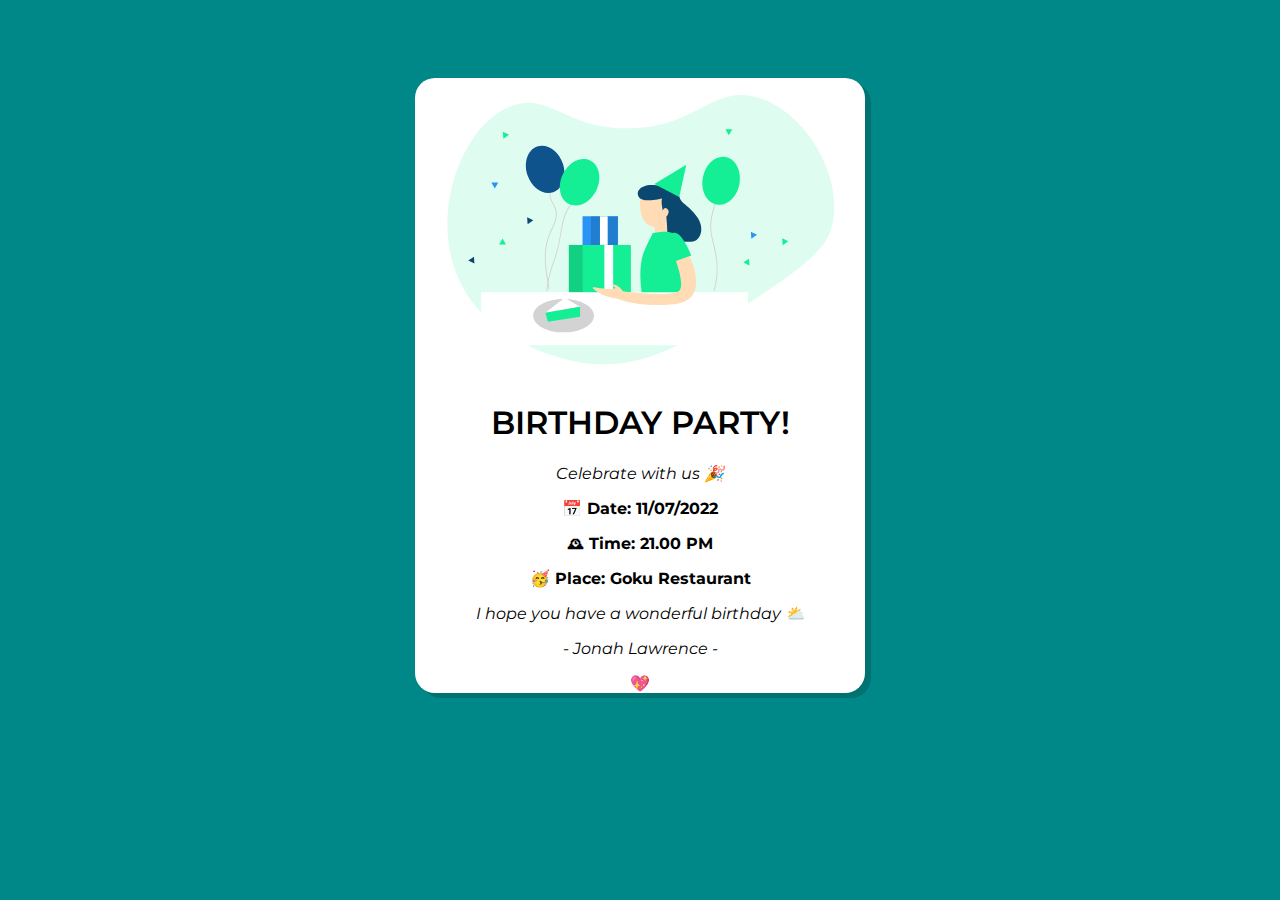
<file: Lesson2/index.html>
<!DOCTYPE html>
<html lang="en">
<head>
    <meta charset="UTF-8">
    <title>Title</title>
    <link rel="stylesheet" href="style.css">

    <link rel="preconnect" href="https://fonts.googleapis.com">
    <link rel="preconnect" href="https://fonts.gstatic.com" crossorigin>
    <link href="https://fonts.googleapis.com/css2?family=Montserrat:ital,wght@0,400;1,400&display=swap" rel="stylesheet">
    <link href="https://fonts.googleapis.com/css2?family=Montserrat:ital,wght@0,600;1,600&display=swap" rel="stylesheet">
</head>
<body>
    <div>
        <svg xmlns="http://www.w3.org/2000/svg" viewBox="0 0 1239 886" width="400" height="300">
            <style>
                tspan { white-space:pre }
                .shp0 { opacity: 0.141;fill: #14ef95 }
                .shp1 { fill: #14ef95 }
                .shp2 { fill: #0b4870 }
                .shp3 { fill: #2a94f4 }
                .shp4 { fill: #ffffff }
                .shp5 { opacity: 0.349;fill: #0e538c }
                .shp6 { opacity: 0.129;fill: #000000 }
                .shp7 { fill: #ffdcb6 }
                .shp8 { fill: #d3d3d3 }
                .shp9 { fill: #0e538c }
            </style>
            <g id="Wall">
                <path id="Layer" class="shp0" d="M439.4 860.2C412.7 856.2 133.3 810.1 47.4 575.2C-27.6 370.1 78.9 114.3 225.4 63.2C339.9 23.3 392.5 138.5 589.4 134.2C794.2 129.8 841.5 3 975.4 36.2C1129.8 74.5 1258.6 290.6 1211.4 446.2C1201.5 478.9 1177.8 528.7 1024.4 630.2C780.3 791.8 633.2 889.1 439.4 860.2Z"/>
                <path id="Layer" class="shp1" d="M193.7 475.8L183.1 494.2L204.4 494.2L193.7 475.8Z"/>
                <path id="Layer" class="shp2" d="M105.1 532L87.5 544L106.7 553.2L105.1 532Z"/>
                <path id="Layer" class="shp1" d="M957.1 538L939.5 550L958.7 559.2L957.1 538Z"/>
                <path id="Layer" class="shp1" d="M1061.4 496.2L1079 484.2L1059.8 474.9L1061.4 496.2Z"/>
                <path id="Layer" class="shp3" d="M964.4 476.2L982 464.2L962.8 454.9L964.4 476.2Z"/>
                <path id="Layer" class="shp1" d="M196.4 166.2L214 154.2L194.8 144.9L196.4 166.2Z"/>
                <path id="Layer" class="shp2" d="M271.4 431.2L289 419.2L269.8 409.9L271.4 431.2Z"/>
                <path id="Layer" class="shp3" d="M159.1 301.9L169.7 320.4L180.4 301.9L159.1 301.9Z"/>
                <path id="Layer" class="shp1" d="M884.1 136.9L894.7 155.4L905.4 136.9L884.1 136.9Z"/>
            </g>
            <g id="Gifts">
                <path id="Layer" class="shp1" d="M399.1 495.3L589.9 495.3L589.9 643.4L399.1 643.4L399.1 495.3Z"/>
                <path id="Layer" class="shp1" d="M460.3 495.3L590.9 495.3L590.9 643.4L460.3 643.4L460.3 495.3Z"/>
                <path id="Layer" class="shp4" d="M509.1 495.3L536.3 495.3L536.3 643.4L509.1 643.4L509.1 495.3Z"/>
                <path id="Layer" class="shp3" d="M441.5 406.7L551.1 406.7L551.1 495.3L441.5 495.3L441.5 406.7Z"/>
                <path id="Layer" class="shp5" d="M467.4 406.7L551.5 406.7L551.5 495.3L467.4 495.3L467.4 406.7Z"/>
                <path id="Layer" class="shp4" d="M495.5 406.7L519.4 406.7L519.4 495.3L495.5 495.3L495.5 406.7Z"/>
                <path id="Layer" class="shp6" d="M399 495L442 495L442 643L399 643L399 495Z"/>
            </g>
            <g id="Person">
                <path id="Layer" class="shp7" d="M622.5 334.9C622.5 334.9 603.3 432.4 665.1 440.7L665.1 472.8L707.3 472.8L711.1 330.8L622.5 334.8"/>
                <path id="Layer" class="shp2" d="M687.7 351.5C687.7 351.5 626.3 367.4 615.4 346.1C604.5 324.8 629.2 310.2 651.7 309.8C674.3 309.4 704.3 316.1 704.3 316.1C704.3 316.1 716 305.2 726 309.8C736 314.4 739.8 323.2 739.8 332.8C739.8 342.4 741.5 355.8 757.3 368.7C773.2 381.7 815 415.5 809.1 452.7C803.3 489.9 772.8 485.3 772.8 485.3C772.8 485.3 704.3 488.2 704.3 462.3C704.3 436.4 701 408.4 701 408.4C701 408.4 714.8 393.8 704.3 384.2C693.9 374.6 690.5 389.2 690.5 389.2C690.5 389.2 683.9 361.5 687.7 351.5Z"/>
                <path id="Layer" class="shp1" d="M659 459.1C659 459.1 641.3 492.8 630.7 519.6C620.1 546.4 617.9 593.6 623.5 632.6C629.1 671.7 599.5 699 606.8 704.6C614.1 710.2 765.3 741.4 763.1 683.9C760.9 626.4 743.6 584.5 742.4 558.3C741.3 532.1 738.5 467.9 720.1 458.9C701.7 449.9 659 459.1 659 459.1Z"/>
                <path id="Layer" class="shp1" d="M664 306.4L740.9 347.2L762.9 246.9L664 306.4Z"/>
                <g id="Layer">
                    <path id="Layer" class="shp4" d="M127.4 642.3L954.4 642.3L954.4 805.8L127.4 805.8L127.4 642.3Z"/>
                </g>
                <path id="Layer" class="shp7" d="M767.5 519.2C767.5 519.2 847.7 667.3 724.8 678.9C601.9 690.5 543.1 658.9 543.1 658.9L566.4 638.9C566.4 638.9 727.4 660.2 742.9 635C758.4 609.8 724.8 528.9 724.8 528.9L767.5 519.2Z"/>
                <path id="Layer" class="shp1" d="M719.6 548.9L778.4 528.2C778.4 528.2 747.4 445.4 719.6 459C691.8 472.6 719.6 548.9 719.6 548.9Z"/>
                <path id="Layer" class="shp7" d="M566.3 638.8C566.3 638.8 556 621.3 538.5 618.1C521 614.9 539.8 623.3 543 628.4C546.2 633.6 512 632.3 483.5 627.1C477.3 626 473.6 625.7 473 627.1C471.4 630.6 490.4 644.2 508.9 651.9C524.5 658.4 538.5 660.3 547.9 660.9C550.2 660.1 555.4 658.1 559.9 652.9C564.9 647.3 566 641.2 566.3 638.8Z"/>
            </g>
            <g id="Cake">
                <path id="Layer" class="shp8" d="M382.7 766.3C330.61 766.3 288.5 743.15 288.5 714.5C288.5 685.85 330.61 662.7 382.7 662.7C434.79 662.7 476.9 685.85 476.9 714.5C476.9 743.15 434.79 766.3 382.7 766.3Z"/>
                <path id="Layer" class="shp4" d="M326.4 705.4L385.9 658.9L433.8 686.7L326.4 705.4Z"/>
                <path id="Layer" class="shp1" d="M433.8 686.7L433.8 717.7L334.2 733.2L326.4 705.4"/>
            </g>
            <g id="Baloons">
                <g id="Layer">
                    <g id="Layer">
                        <path id="Layer" class="shp8" d="M342.4 325C333 342.7 345 360.6 352.8 376.3C358 386.8 360.4 397.6 358.5 409.3C356.8 419.9 352.4 429.9 347.9 439.6C339.1 458.5 330.9 476.8 327.4 497.6C323.9 518.1 323.9 539.1 325.7 559.8C327.7 583.9 332.1 607.7 336.6 631.4C337 633.3 339.9 632.5 339.5 630.6C331.6 589 323.6 546 329.5 503.6C332.5 482.4 339.9 463.5 349 444.3C356.7 428.1 364.7 410.4 361.5 392C357.9 370.6 333.1 349.1 345 326.5C345.9 324.8 343.3 323.3 342.4 325L342.4 325Z"/>
                    </g>
                </g>
                <g id="Layer">
                    <g id="Layer">
                        <path id="Layer" class="shp8" d="M410.1 363.4C385.5 388.3 378.6 423.4 373.1 456.7C370.1 475 367.2 493.3 362.2 511.2C356.7 531.2 349.4 550.6 343.2 570.4C336.3 592.4 330.7 614.8 330.1 638C330.1 639.9 333.1 639.9 333.1 638C334.1 596.8 351.2 558.7 362.8 519.8C373 485.7 374.9 449.9 384.6 415.7C389.9 397 398.3 379.4 412.1 365.5C413.6 364.2 411.4 362 410.1 363.4L410.1 363.4Z"/>
                    </g>
                </g>
                <path id="Layer" class="shp9" d="M350.68 331.93C320.64 342.51 285.22 319.43 271.46 280.3C257.69 241.18 270.85 201.01 300.9 190.44C330.95 179.87 366.36 202.95 380.13 242.07C393.89 281.19 380.73 321.36 350.68 331.93Z"/>
                <path id="Layer" class="shp1" d="M484.42 326.14C466.49 363.54 428.78 382.64 400.06 368.87C371.34 355.1 362.62 313.74 380.55 276.34C398.48 238.94 436.19 219.84 464.91 233.61C493.63 247.38 502.35 288.74 484.42 326.14Z"/>
                <g id="Layer">
                    <g id="Layer">
                        <path id="Layer" class="shp8" d="M863.4 346.4C854.5 357.4 849.4 371.4 845.5 384.8C840.9 400.4 837.9 416.6 837 432.9C836 451.5 840.3 469.8 844.6 487.8C850.2 511 855.8 534 856.9 558C858.1 584.8 854.7 611.5 847.2 637.2C846.7 639.1 849.5 639.8 850.1 638C862.9 594.6 862.5 550.2 852.2 506.4C847.4 485.7 840.5 464.5 839.9 443.2C839.4 427.5 842 411.6 845.6 396.3C849.5 379.9 854.8 361.9 865.6 348.5C866.8 347.1 864.7 344.9 863.4 346.4L863.4 346.4Z"/>
                    </g>
                </g>
                <path id="Layer" class="shp1" d="M927.53 307.57C919.76 348.31 888.19 376.42 856.9 370.45C825.61 364.48 806.6 326.72 814.37 285.98C822.15 245.24 853.72 217.13 885.01 223.1C916.3 229.07 935.31 266.83 927.53 307.57Z"/>
            </g>
        </svg>

        <h1>BIRTHDAY PARTY!</h1>
        <p><i>Celebrate with us &#127881</i></p>
        <p><b>&#128197; Date: 11/07/2022</b></p>
        <p><b>&#128368; Time: 21.00 PM</b></p>
        <p><b>&#129395; Place: Goku Restaurant</b></p>
        <p><i>I hope you have a wonderful birthday &#9925;</i></p>
        <p><i>- Jonah Lawrence -</i></p>
        <span>&#128150;</span>
    </div>
</body>
</html>
</file>
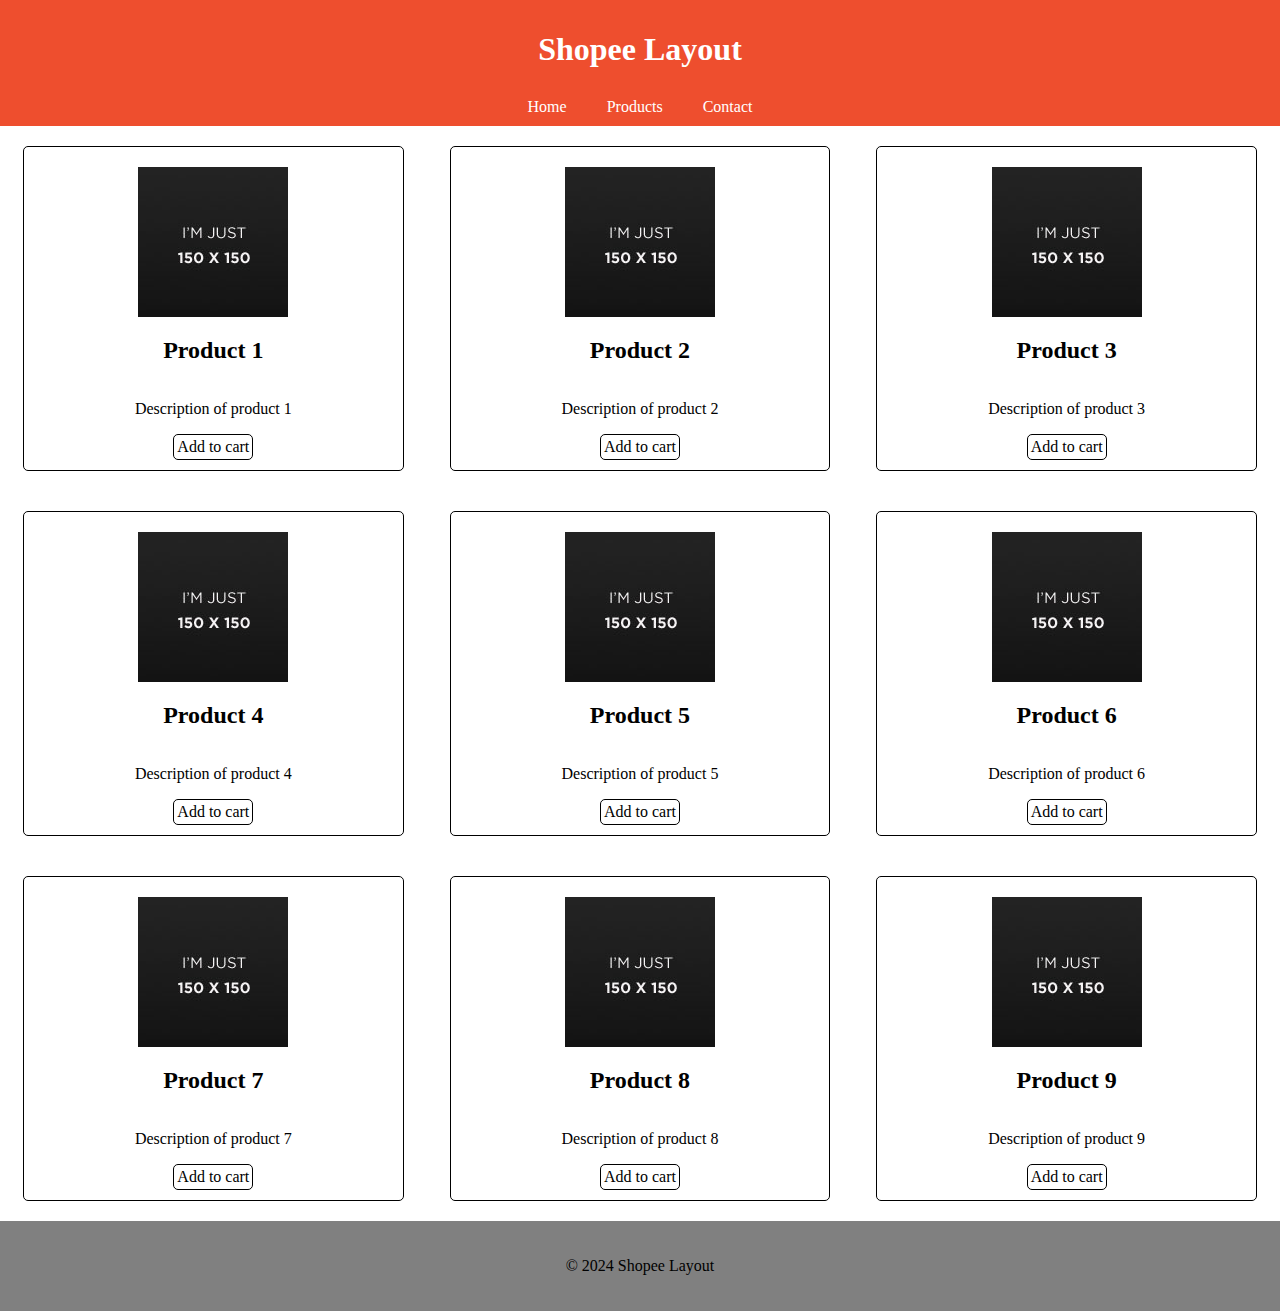
<file: Lesson3/index.html>
<!DOCTYPE html>
<html lang="en">
<head>
    <meta charset="UTF-8">
    <title>Shopee Layout</title>
    <link rel="stylesheet" href="styles.css">
</head>
<body>
    <div class="header">
        <h1>Shopee Layout</h1>
        <div class="menu">
            <div>Home</div>
            <div>Products</div>
            <div>Contact</div>
        </div>
    </div>

    <div class="content">
        <div class="product-container">
            <img src="/Lesson3/image-alignment-150x150.jpg" alt="image">
            <h2>Product 1</h2>
            <p>Description of product 1</p>
            <div class="btn">Add to cart</div>
        </div>
        <div class="product-container">
            <img src="/Lesson3/image-alignment-150x150.jpg" alt="image">
            <h2>Product 2</h2>
            <p>Description of product 2</p>
            <div class="btn">Add to cart</div>
        </div>
        <div class="product-container">
            <img src="/Lesson3/image-alignment-150x150.jpg" alt="image">
            <h2>Product 3</h2>
            <p>Description of product 3</p>
            <div class="btn">Add to cart</div>
        </div>
        <div class="product-container">
            <img src="/Lesson3/image-alignment-150x150.jpg" alt="image">
            <h2>Product 4</h2>
            <p>Description of product 4</p>
            <div class="btn">Add to cart</div>
        </div>
        <div class="product-container">
            <img src="/Lesson3/image-alignment-150x150.jpg" alt="image">
            <h2>Product 5</h2>
            <p>Description of product 5</p>
            <div class="btn">Add to cart</div>
        </div>
        <div class="product-container">
            <img src="/Lesson3/image-alignment-150x150.jpg" alt="image">
            <h2>Product 6</h2>
            <p>Description of product 6</p>
            <div class="btn">Add to cart</div>
        </div>
        <div class="product-container">
            <img src="/Lesson3/image-alignment-150x150.jpg" alt="image">
            <h2>Product 7</h2>
            <p>Description of product 7</p>
            <div class="btn">Add to cart</div>
        </div>
        <div class="product-container">
            <img src="/Lesson3/image-alignment-150x150.jpg" alt="image">
            <h2>Product 8</h2>
            <p>Description of product 8</p>
            <div class="btn">Add to cart</div>
        </div>
        <div class="product-container">
            <img src="/Lesson3/image-alignment-150x150.jpg" alt="image">
            <h2>Product 9</h2>
            <p>Description of product 9</p>
            <div class="btn">Add to cart</div>
        </div>
    </div>

    <div class="footer">
        <p>© 2024 Shopee Layout</p>
    </div>
</body>
</html>
</file>
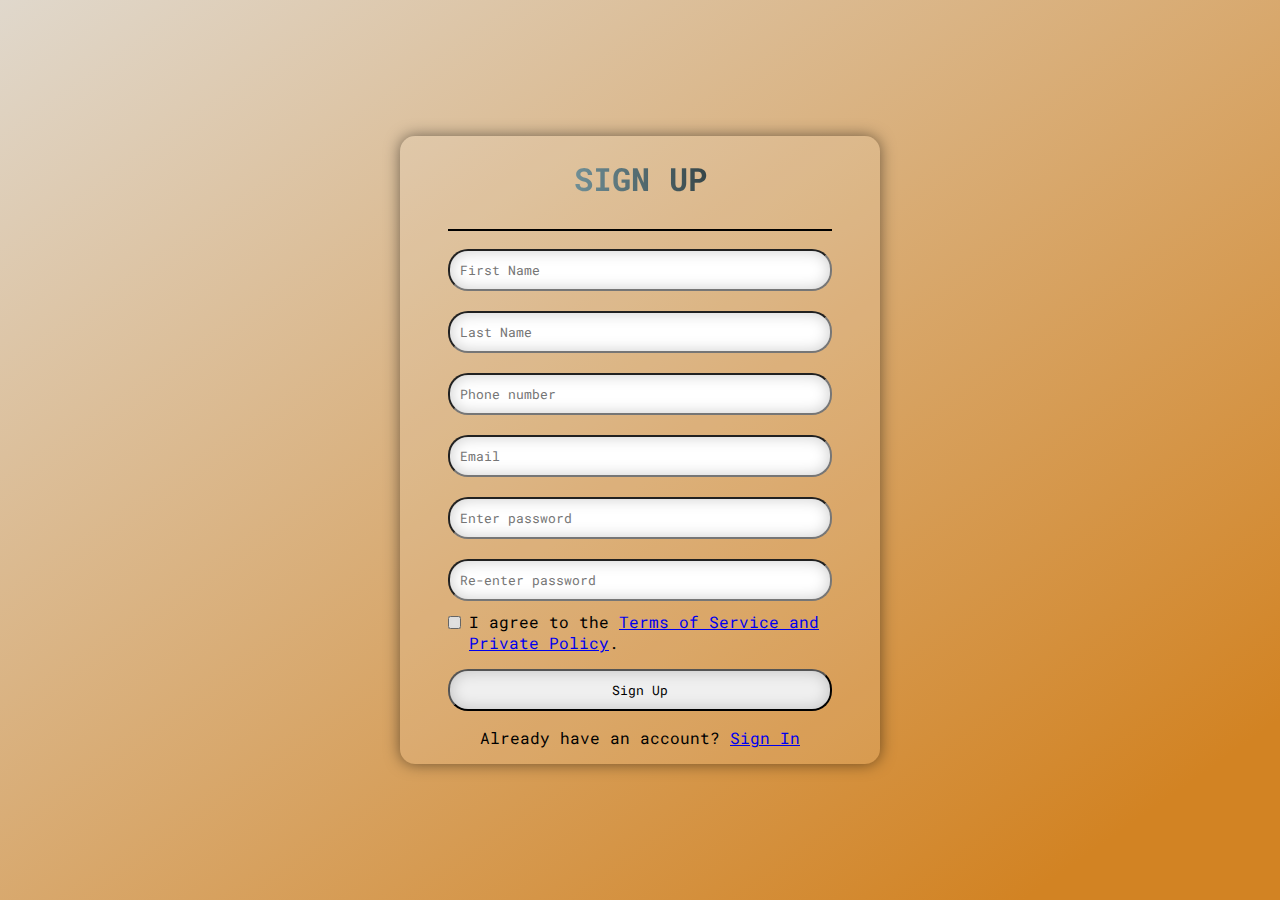
<file: Project/Register/index.html>
<!DOCTYPE html>
<html lang="en">
<head>
    <meta charset="UTF-8">
    <link rel="preconnect" href="https://fonts.googleapis.com">
    <link rel="preconnect" href="https://fonts.gstatic.com" crossorigin>
    <link href="https://fonts.googleapis.com/css2?family=Jersey+25&family=Roboto+Mono:ital,wght@0,100..700;1,100..700&display=swap" rel="stylesheet">
    <link rel="stylesheet" href="style.css">
    <title>Title</title>
</head>
<body>
    <div id="container">
        <h1>SIGN UP</h1>
        <hr>

        <form id="sign_up_form">
            <input type="text" id="first_name" name="first_name" placeholder="First Name">

            <input type="text" id="last_name" name="last_name" placeholder="Last Name">

            <input type="tel" id="phone" name="phone" placeholder="Phone number" pattern="^0[0-9]{9}$" required>

            <input type="email" id="email" name="email" placeholder="Email" required>

            <input type="password" id="pwd" name="pwd" placeholder="Enter password" pattern="^(?=.*[A-Z])(?=.*\d)[A-Za-z\d]{5,15}$" required>
            <!--                5 < length < 15, at least 1 cap 1 num, no special-->

            <input type="password" id="repeat_pwd" placeholder="Re-enter password" pattern="^(?=.*[A-Z])(?=.*\d)[A-Za-z\d]{5,15}$" required>

            <div class="policy_pane">
                <input type="checkbox" id="policy" name="agreed" value="1" required>
                <label for="policy">I agree to the <a href="#">Terms of Service and Private Policy</a>.</label>
            </div>

            <button type="submit" class="sign_up_btn">Sign Up</button>
        </form>

        <div class="sign_in">
            <p>Already have an account? <a href="#">Sign In</a></p>
        </div>
    </div>
</body>
</html>
</file>
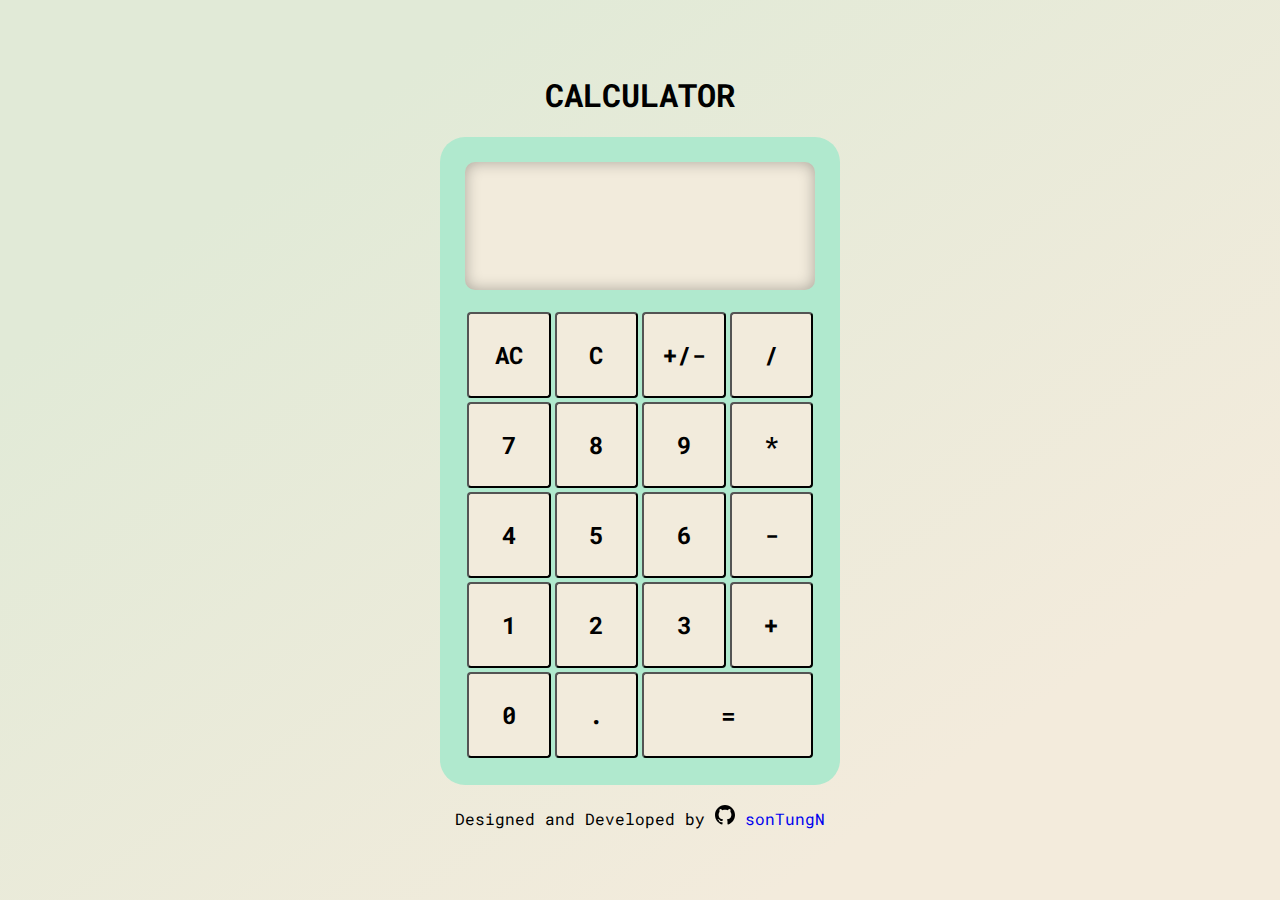
<file: Lesson4/calculator.html>
<!DOCTYPE html>
<html lang="en">
<head>
    <meta charset="UTF-8">
    <link rel="preconnect" href="https://fonts.googleapis.com">
    <link rel="preconnect" href="https://fonts.gstatic.com" crossorigin>
    <link href="https://fonts.googleapis.com/css2?family=Jersey+25&family=Roboto+Mono:ital,wght@0,100..700;1,100..700&display=swap" rel="stylesheet">
    <link rel="stylesheet" href="style.css">
    <title>Calculator</title>
</head>
<body>
    <h1 style="color: black">CALCULATOR</h1>

    <div id="calculator">
        <div id="input_screen">
            <div id="tmp"></div>
            <div id="input"></div>
        </div>

        <div id="buttons">
            <button id="AC">AC</button>
            <button id="C">C</button>
            <button id="integer">+/-</button>
            <button id="/" class="operator">/</button>
            <button id="7" class="number">7</button>
            <button id="8" class="number">8</button>
            <button id="9" class="number">9</button>
            <button id="*" class="operator">*</button>
            <button id="4" class="number">4</button>
            <button id="5" class="number">5</button>
            <button id="6" class="number">6</button>
            <button id="-" class="operator">-</button>
            <button id="1" class="number">1</button>
            <button id="2" class="number">2</button>
            <button id="3" class="number">3</button>
            <button id="+" class="operator">+</button>
            <button id="0" class="number">0</button>
            <button id="dot">.</button>
            <button id="equal">=</button>
        </div>
    </div>

    <footer>Designed and Developed by
        <a href="https://github.com/sonTungN" target="_blank">
            <svg xmlns="http://www.w3.org/2000/svg" width="20" height="20" viewBox="0 0 24 24"><path d="M12 0c-6.626 0-12 5.373-12 12 0 5.302 3.438 9.8 8.207 11.387.599.111.793-.261.793-.577v-2.234c-3.338.726-4.033-1.416-4.033-1.416-.546-1.387-1.333-1.756-1.333-1.756-1.089-.745.083-.729.083-.729 1.205.084 1.839 1.237 1.839 1.237 1.07 1.834 2.807 1.304 3.492.997.107-.775.418-1.305.762-1.604-2.665-.305-5.467-1.334-5.467-5.931 0-1.311.469-2.381 1.236-3.221-.124-.303-.535-1.524.117-3.176 0 0 1.008-.322 3.301 1.23.957-.266 1.983-.399 3.003-.404 1.02.005 2.047.138 3.006.404 2.291-1.552 3.297-1.23 3.297-1.23.653 1.653.242 2.874.118 3.176.77.84 1.235 1.911 1.235 3.221 0 4.609-2.807 5.624-5.479 5.921.43.372.823 1.102.823 2.222v3.293c0 .319.192.694.801.576 4.765-1.589 8.199-6.086 8.199-11.386 0-6.627-5.373-12-12-12z"/></svg>
            sonTungN
        </a>
    </footer>
</body>
<script src="script.js"></script>
</html>
</file>
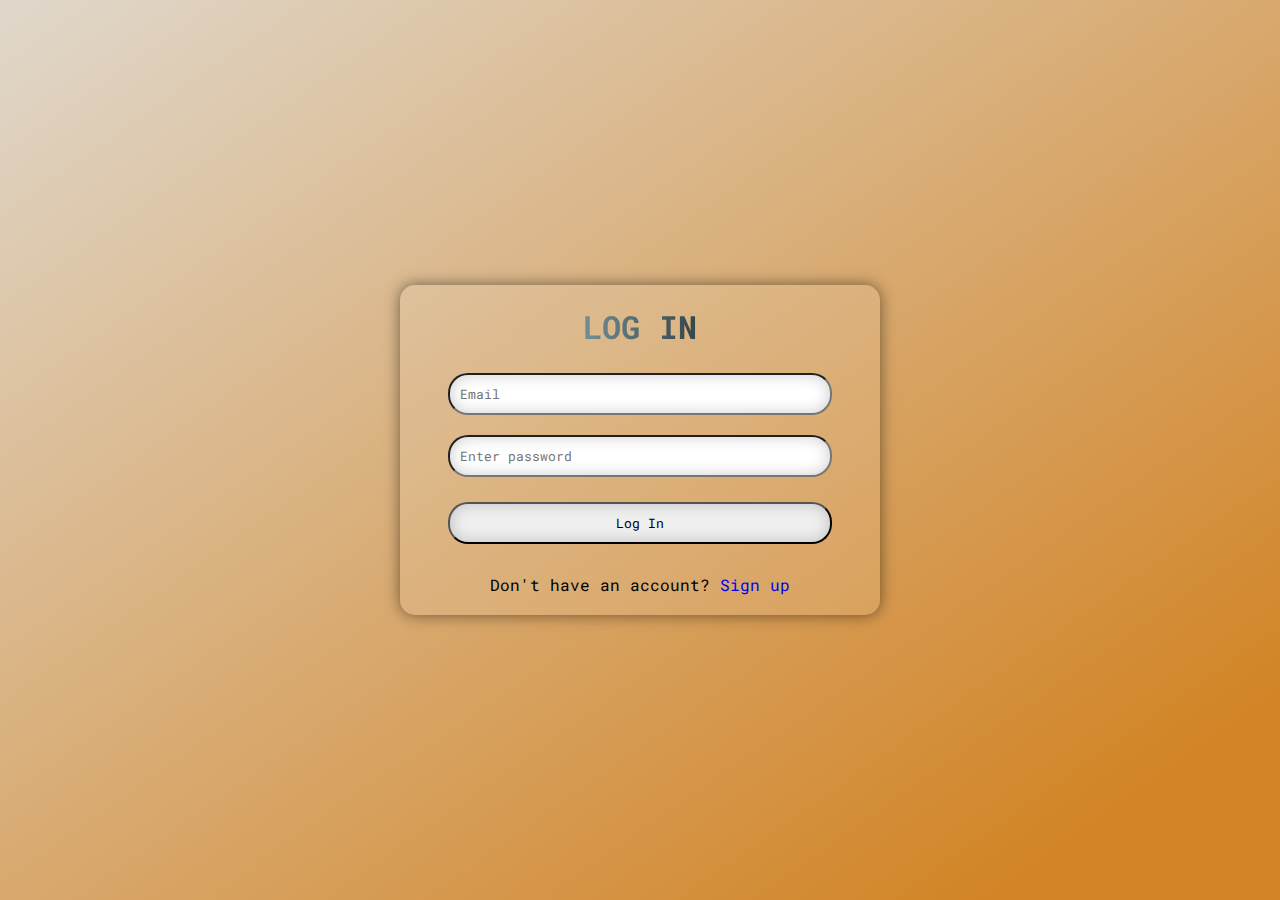
<file: Project/Login/login.html>
<!DOCTYPE html>
<html lang="en">
<head>
    <meta charset="UTF-8">
    <link rel="preconnect" href="https://fonts.googleapis.com">
    <link rel="preconnect" href="https://fonts.gstatic.com" crossorigin>
    <link href="https://fonts.googleapis.com/css2?family=Jersey+25&family=Roboto+Mono:ital,wght@0,100..700;1,100..700&display=swap" rel="stylesheet">

    <link rel="stylesheet" href="login.css">
    <title>Login</title>
</head>
<body>
<div id="container">
    <h1>LOG IN</h1>

    <form id="log_in_form">
        <input type="email" id="email" name="email" placeholder="Email" required>

        <input type="password" id="pwd" name="pwd" placeholder="Enter password" pattern="^(?=.*[A-Z])(?=.*\d)[A-Za-z\d]{5,15}$" required>
        <!--                5 < length < 15, at least 1 cap 1 num, no special-->

        <button type="submit" class="log_in_btn">Log In</button>
    </form>

    <p>Don't have an account? <a href="../Register/register.html">Sign up</a></p>
</div>
</body>
</html>
</file>
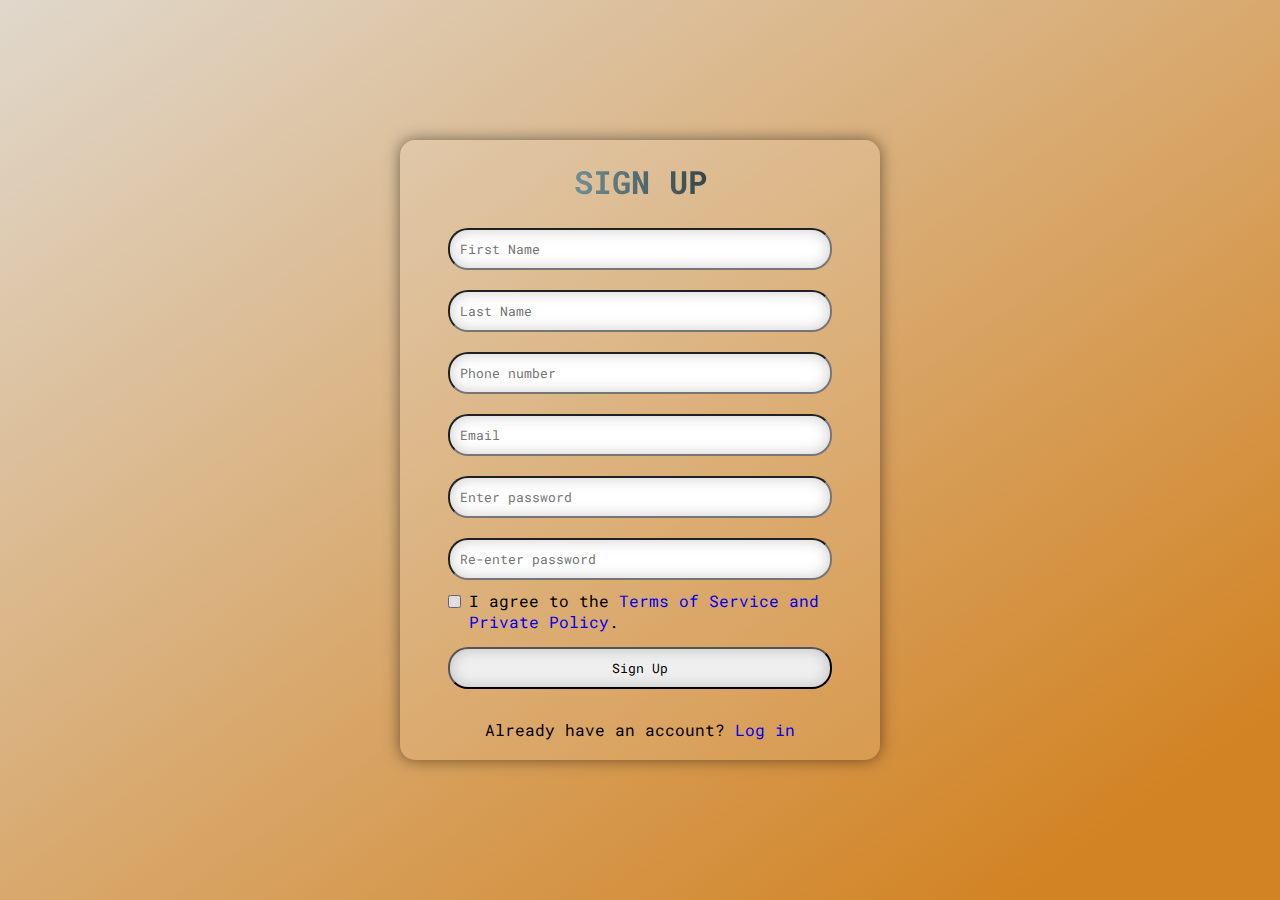
<file: Project/Register/register.html>
<!DOCTYPE html>
<html lang="en">
<head>
    <meta charset="UTF-8">
    <link rel="preconnect" href="https://fonts.googleapis.com">
    <link rel="preconnect" href="https://fonts.gstatic.com" crossorigin>
    <link href="https://fonts.googleapis.com/css2?family=Jersey+25&family=Roboto+Mono:ital,wght@0,100..700;1,100..700&display=swap" rel="stylesheet">

    <link rel="stylesheet" href="register.css">
    <title>Register</title>
</head>
<body>
    <div id="container">
        <h1>SIGN UP</h1>

        <form id="sign_up_form">
            <input type="text" id="first_name" name="first_name" placeholder="First Name">

            <input type="text" id="last_name" name="last_name" placeholder="Last Name">

            <input type="tel" id="phone" name="phone" placeholder="Phone number" pattern="^0[0-9]{9}$" required>

            <input type="email" id="email" name="email" placeholder="Email" required>

            <input type="password" id="pwd" name="pwd" placeholder="Enter password" pattern="^(?=.*[A-Z])(?=.*\d)[A-Za-z\d]{5,15}$" required>
            <!--                5 < length < 15, at least 1 cap 1 num, no special-->

            <input type="password" id="repeat_pwd" placeholder="Re-enter password" pattern="^(?=.*[A-Z])(?=.*\d)[A-Za-z\d]{5,15}$" required>

            <div class="policy_pane">
                <input type="checkbox" id="policy" name="agreed" value="1" required>
                <label for="policy">I agree to the <a href="#">Terms of Service and Private Policy</a>.</label>
            </div>

            <button type="submit" class="sign_up_btn">Sign Up</button>
        </form>

        <p>Already have an account? <a href="../Login/login.html">Log in</a></p>
    </div>
</body>
</html>
</file>
<file: Lesson2/style.css>
body {
    background-color: #008888;
    text-align: center;
    font-family: "Montserrat", sans-serif;
}

div {
    display: inline-block;
    width: 450px;
    margin-top: 70px;
    border-radius: 20px;
    box-shadow: 6px 5px rgb(0, 0, 0, 0.16);
    background-color: white;
}

h1 {
    font-weight: 600;
}
</file>
<file: Lesson3/styles.css>
* {
    user-select: none;
}
body {
    margin: 0;
}

.header {
    background-color: #ee4e2e;
    padding: 10px;
    text-align: center;
    color: white;
}

h1 {
    margin-bottom: 30px;
}

.menu {
    display: flex;
    justify-content: center;
    gap: 40px;
}

.content {
    display: flex;
    flex-basis: calc(31%);
    flex-wrap: wrap;
    justify-content: space-around;
}

.product-container {
    display: flex;
    flex-basis: calc(28%);
    flex-direction: column;
    justify-content: center;
    align-items: center;
    border: 1px solid black;
    border-radius: 5px;
    margin: 20px;
    padding: 10px;
}

.product-container img {
    margin-top: 10px;
    width: 150px;
    height: 150px;
}

.btn {
    display: block;
    /*background-color: grey;*/
    border: 1px solid black;
    border-radius: 5px;
    padding: 3px;
}

.btn:hover {
    background-color: lightgrey;
}

.footer {
    background-color: grey;
    text-align: center;
    padding: 20px;
}
</file>
<file: Project/Register/style.css>
* {
    box-sizing: border-box;
    font-family: "Roboto Mono", monospace;
    font-style: normal;
}

html, body {
    width: 100%;
    height: 100%;
    padding: 0;
    margin: 0;
}

body {
    display: flex;
    justify-content: center;
    align-items: center;
    background: linear-gradient(to bottom right, #E0D8CC, #d28323 90%);
}

h1 {
    display: inline-block;
    /*margin-top: 20px;*/
    font-weight: 700;
    background: linear-gradient(to right, #708F96, #364649);
    background-clip: text;
    color: transparent;
}

#container {
    width: calc(60%);
    min-width: 400px;
    max-width: 480px;

    border-radius: 15px;
    text-align: center;

    background: rgba(255, 255, 255, 0.1);
    box-shadow: 0 0 15px 0 rgba(0, 0, 0, 0.5);
}

form#sign_up_form {
    display: flex;
    justify-content: center;
    align-items: center;
    flex-direction: column;
}

hr {
    border: 1px solid black;
    width: 80%;
}

form input {
    display: block;
    width: 80%;
    margin: 10px auto;
    padding: 10px;
    border-radius: 20px;
    /*line-height: 1.2rem;*/

    box-shadow: inset 0 0 15px 0 rgba(0, 0, 0, 0.2);
}

.policy_pane {
    display: flex;
    width: 80%;
    align-items: flex-start;
}

.policy_pane label {
    text-align: left;
}

.policy_pane input[type=checkbox] {
    display: inline;
    width: auto;
    margin: 5px 8px 0 0;
}

button.sign_up_btn {
    width: 80%;
    margin: 16px auto 0;
    padding: 10px;
    border-radius: 20px;
    /*line-height: 1.2rem;*/

    box-shadow: inset 0 0 15px 0 rgba(0, 0, 0, 0.2);
}


button.sign_up_btn:hover {
    background-color: #E2DCCD;
    box-shadow: 0 5px 5px 0 rgba(0, 0, 0, 0.6);
    font-weight: 700;
}

.sign_in {
    /*margin-bottom: 30px;*/
}
</file>
<file: Lesson4/style.css>
* {
    box-sizing: border-box;
    font-family: "Roboto Mono", monospace;
    font-style: normal;
}

html, body {
    width: 100%;
    height: 100%;
    margin: 0;
}

body {
    display: flex;
    flex-direction: column;
    justify-content: center;
    align-items: center;

    background-color: #A9C9FF;
    background-image: linear-gradient(to bottom right, #e1ead7 20%, #f3ebdc 80%);
}

#calculator {
    width: 80%;
    max-width: 400px;
    padding: 25px;
    border-radius: 25px;
    background-color: #B0E9CE;
}

#input_screen {
    position: relative;
    width: calc(100%);
    padding: 0 5px;
    margin-bottom: 20px;
    background-color: #F2EBDC;
    border-radius: 10px;
    text-align: right;
    box-shadow: inset 0 0 15px 0 rgba(0, 0, 0, 0.3);
}

#input {
    height: 8rem;
    line-height: 5rem;
    margin-right: 5px;
    font-size: 2rem;
}

#input.small-font {
    font-size: 1.5rem;
}

#tmp {
    position: absolute;
    right: 15px;
    top: 0.25rem;
}

#buttons {
    display: flex;
    width: 100%;
    flex-wrap: wrap;
    justify-content: space-around;

}

#buttons > button {
    width: calc(25% - 4px);
    text-align: center;
    line-height: 5rem;
    margin: 2px 0;
    border-radius: 4px;
    color: black;
    background-color: #F2EBDC;
    font-size: 1.5rem;
    font-weight: 700;

    user-select: none;
    cursor: pointer;
    transition: 0.3s;
}

#buttons > #equal {
    width: calc(50% - 4px);
}

#buttons > button:hover {
    background-color: #E2DCCD;
    box-shadow: 0 2px 5px 0 rgba(0, 0, 0, 0.2);
}

#buttons > button:active {
    background-color: #C9BDB0;
    box-shadow: inset 0 2px 5px rgba(0, 0, 0, 0.5);
}

footer {
    margin: 20px 0;
}

footer > a {
    text-decoration: none;
}
</file>
<file: Project/Login/login.css>
* {
    box-sizing: border-box;
    font-family: "Roboto Mono", monospace;
    font-style: normal;
    padding: 0;
    margin: 0;
    user-select: none;
}

html, body {
    width: 100%;
    height: 100%;
}

body {
    display: flex;
    justify-content: center;
    align-items: center;
    background: linear-gradient(to bottom right, #E0D8CC, #d28323 90%);
}

h1 {
    display: inline-block;
    margin-top: 20px;
    font-weight: 700;
    background: linear-gradient(to right, #708F96, #364649);
    background-clip: text;
    color: transparent;
}

#container {
    width: calc(60%);
    min-width: 400px;
    max-width: 480px;
    border-radius: 15px;
    text-align: center;
    background: rgba(255, 255, 255, 0.1);
    box-shadow: 0 0 15px 0 rgba(0, 0, 0, 0.5);
}

#container p {
    margin-top: 30px;
}

form#log_in_form {
    display: flex;
    justify-content: center;
    align-items: center;
    flex-direction: column;
    margin: 15px auto 25px;
}

form input {
    display: block;
    width: 80%;
    margin: 10px auto;
    padding: 10px;
    border-radius: 20px;

    box-shadow: inset 0 0 15px 0 rgba(0, 0, 0, 0.2);
}

.policy_pane {
    display: flex;
    width: 80%;
    align-items: flex-start;
}

.policy_pane label {
    text-align: left;
}

.policy_pane input[type=checkbox] {
    display: inline;
    width: auto;
    margin: 5px 8px 0 0;
}

label[for="policy"] a {
    text-decoration: none;
}

button.log_in_btn {
    width: 80%;
    margin: 15px auto 0;
    padding: 10px;
    border-radius: 20px;
    box-shadow: inset 0 0 15px 0 rgba(0, 0, 0, 0.2);
}

button.log_in_btn:hover {
    background-color: #E2DCCD;
    box-shadow: 0 5px 5px 0 rgba(0, 0, 0, 0.6);
    font-weight: 700;
}

#container p {
    margin-bottom: 20px;
}

#container p a {
    text-decoration: none;
}

#container p a:hover {
    font-weight: 700;
}
</file>
<file: Project/Register/register.css>
* {
    box-sizing: border-box;
    font-family: "Roboto Mono", monospace;
    font-style: normal;
    padding: 0;
    margin: 0;
    user-select: none;
}

html, body {
    width: 100%;
    height: 100%;
}

body {
    display: flex;
    justify-content: center;
    align-items: center;
    background: linear-gradient(to bottom right, #E0D8CC, #d28323 90%);
}

h1 {
    display: inline-block;
    margin-top: 20px;
    font-weight: 700;
    background: linear-gradient(to right, #708F96, #364649);
    background-clip: text;
    color: transparent;
}

#container {
    width: calc(60%);
    min-width: 400px;
    max-width: 480px;
    border-radius: 15px;
    text-align: center;
    background: rgba(255, 255, 255, 0.1);
    box-shadow: 0 0 15px 0 rgba(0, 0, 0, 0.5);
}

#container p {
    margin-top: 30px;
}

form#sign_up_form {
    display: flex;
    justify-content: center;
    align-items: center;
    flex-direction: column;
    margin: 15px auto 25px;
}

form input {
    display: block;
    width: 80%;
    margin: 10px auto;
    padding: 10px;
    border-radius: 20px;

    box-shadow: inset 0 0 15px 0 rgba(0, 0, 0, 0.2);
}

.policy_pane {
    display: flex;
    width: 80%;
    align-items: flex-start;
}

.policy_pane label {
    text-align: left;
}

.policy_pane input[type=checkbox] {
    display: inline;
    width: auto;
    margin: 5px 8px 0 0;
}

label[for="policy"] a {
    text-decoration: none;
}

button.sign_up_btn {
    width: 80%;
    margin: 15px auto 0;
    padding: 10px;
    border-radius: 20px;
    box-shadow: inset 0 0 15px 0 rgba(0, 0, 0, 0.2);
}

button.sign_up_btn:hover {
    background-color: #E2DCCD;
    box-shadow: 0 5px 5px 0 rgba(0, 0, 0, 0.6);
    font-weight: 700;
}

#container p {
    margin-bottom: 20px;
}

#container p a {
    text-decoration: none;
}

#container p a:hover {
    font-weight: 700;
}
</file>
